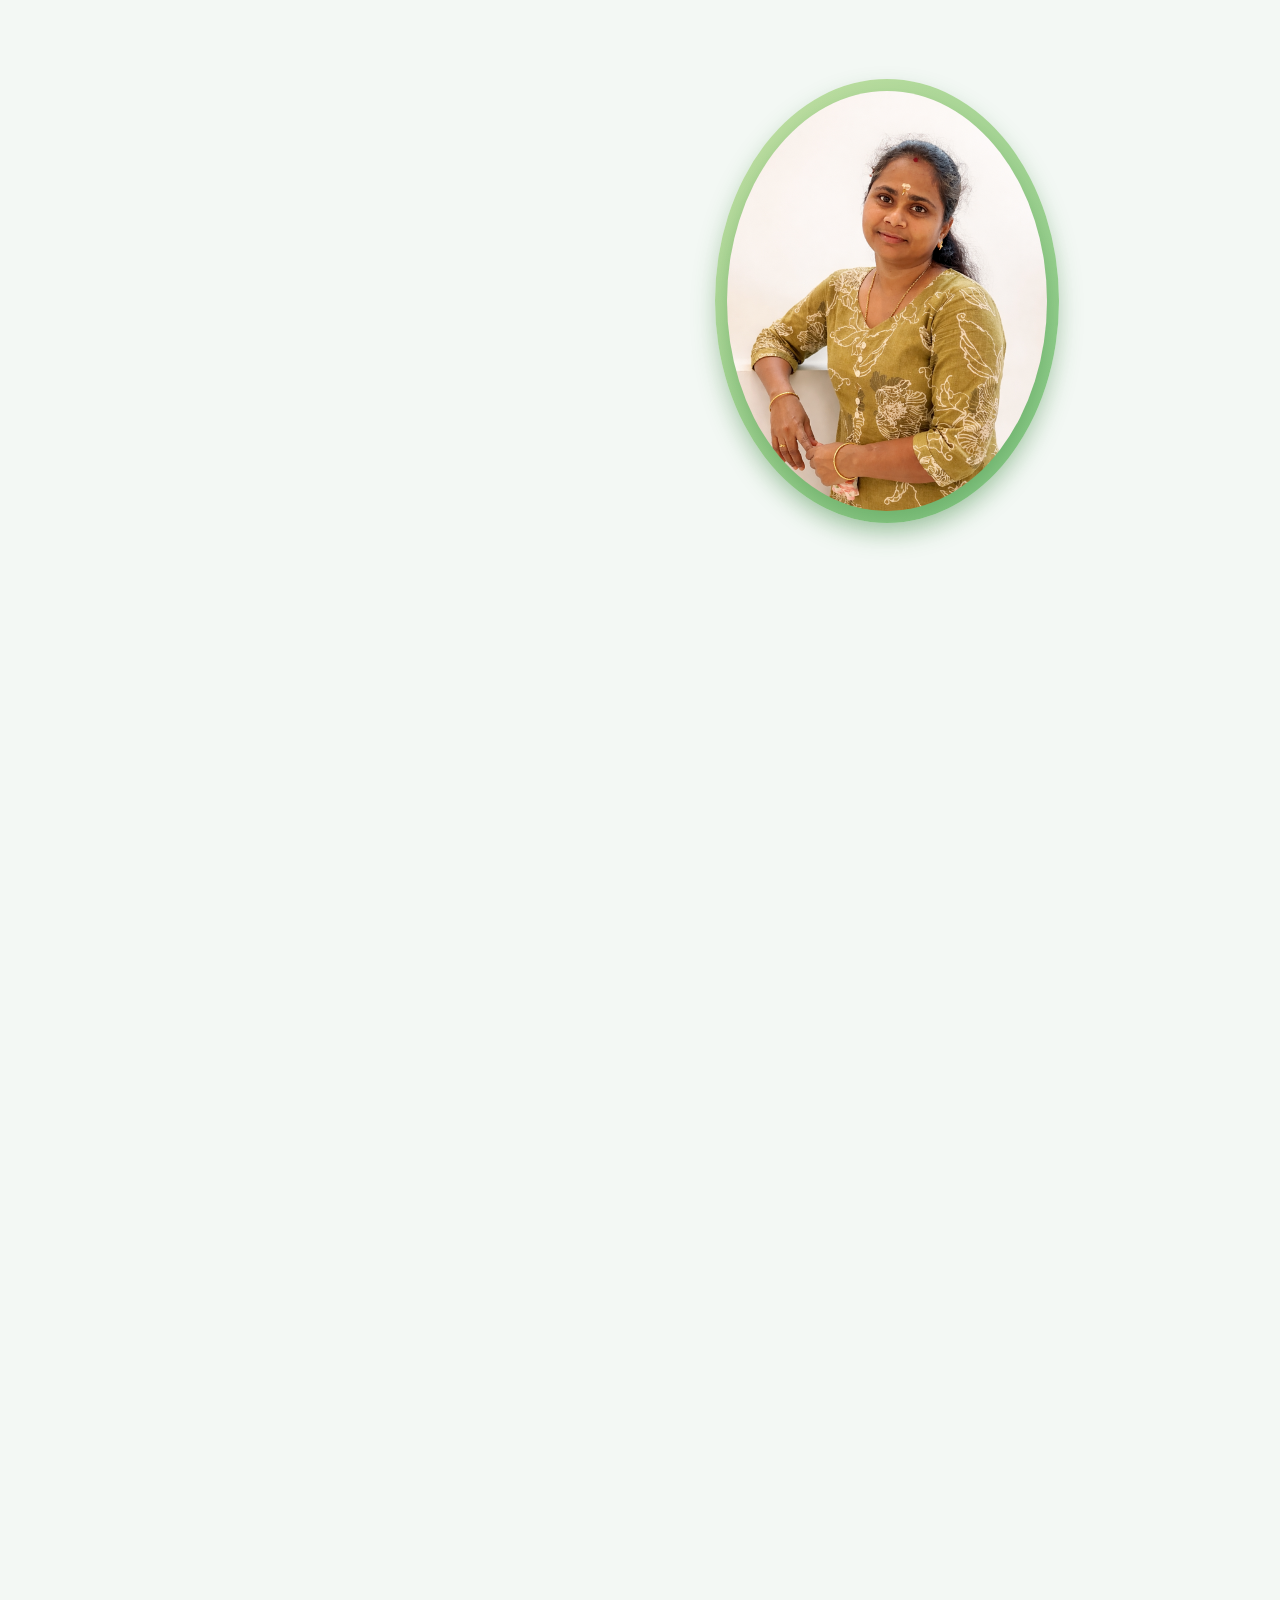
<file: index.html>
<!DOCTYPE html>
<html lang="en">
<head>
<meta charset="UTF-8">
<meta name="viewport" content="width=device-width, initial-scale=1.0">
<title>Dhana</title>

<link rel="stylesheet" href="Portfolio.css">
   <link rel="stylesheet"
      href="https://cdnjs.cloudflare.com/ajax/libs/font-awesome/6.5.2/css/all.min.css">


</head>
<body>
    
    <section id="hero">
      <div class="hero-inner">
    <header>
        
       <a href="#hero" class="header-logo">DHANA<span>.</span></a>

      
    <nav>

       <a class="nav-item" href="#hero">Home</a>
       <a class="nav-item" href="#about">About</a>
       <a class="nav-item" href="#education">Education</a>
       <a class="nav-item" href="#portfolio">Portfolio</a>
       <a class="nav-item" href="#contact">Contact</a>
           
    </nav>
    <button class="header-btn" onclick="location.href='#contact'">Let's Talk</button>
</header>
    <div class="content">
        <div class="left">
            <h3>Hi, I'm Dhanalakshmi!</h3>
            <h1>Junior <span>Developer</span></h1>
            <p>
Dhana is a Passionate about learning, building, and growing as a frontend developer.</p>
            <div class="cta-section">
               <a href="#portfolio" class="cta-1">Projects <i class="fa-solid fa-code"></i></a>
              <a href="mailto:dhanalakshmijanu2015@gmail.com" class="cta-2">Hire me <i class="fa-solid fa-arrow-up-right-from-square"></i></a>

            </div>
          
        </div>
        <div class="right">
            <div class="img-wrap">
          <img src="Dhana.png" alt="Dhanalakshmi" class="hero-img">
        </div>

        </div>
        
    </div>
    </div>
    </section>
   <section id="about">
  <h2>About Me</h2>
  <p>
    I'm Dhanalakshmi, a junior frontend developer focused on building clean,
responsive, and user-friendly web interfaces.

  </p>

  <ul>
    <li>💻 HTML, CSS, JavaScript</li>
    <li>⚛️ React</li>
    <li>🎨 Responsive Design</li>
    <li>📚 Always learning</li>
  </ul>

</section>

<section id="education" class="education">
  <h2>Education</h2>
  
  <ul>
    <li>
      <strong>DCE</strong> – Diploma in Computer Engineering (2007)
    </li>
    <li>
      <strong>BCA</strong> – Bachelor of Computer Applications (2011)
    </li>
    <li>
      <strong>B.Ed</strong> – Bachelor of Education (2012)
    </li>
    <li>
      <strong>M.Ed</strong> – Master of Education (2013)
    </li>
  </ul>
</section>





<section id="portfolio">
  <h2>My Projects</h2>

  <div class="project">
    <h3>Personal Portfolio</h3>
    <p>A responsive portfolio website using HTML & CSS.</p>
  </div>

  <div class="project">
  <h3>Little Lemon Capstone</h3>
  <p>A full-stack web application for a restaurant, built with React and CSS. It features a responsive menu, reservation system, and interactive UI to enhance user experience.</p>
</div>

   <div class="project">
  <h3>To-do List</h3>
  <p>Interactive To-Do List web app with task management, filters, and localStorage persistence built with HTML, CSS, and JavaScript.</p>
</div>
</section>

<section id="contact">
  <h2>Contact Me</h2>

  <p>Email: <a href="mailto:dhanalakshmijanu2015@gmail.com">dhanalakshmijanu2015@gmail.com</a></p>
<p>Phone: <a href="tel:+918825863815">8825863815</a></p>


  <div class="social-section">

  <a href="https://www.linkedin.com/in/dhanalakshmi-balakrishnan-a868553a2" target="_blank" rel="noopener">
    <i class="fa-brands fa-linkedin"></i>
  </a>
  <a href="https://github.com/dhanab1988" target="_blank" rel="noopener">
    <i class="fa-brands fa-github"></i>
  </a>
  <a href="mailto:dhanalakshmijanu2015@gmail.com">
    <i class="fa-solid fa-envelope"></i>
  </a>
</div>

</section>


    
    
</body>

    


</html>
</file>
<file: Portfolio.css>
* {
    outline: none;
    border: none;
    font-family: sans-serif;
}

/* Font Awesome fix */
.fa,
.fa-brands,
.fa-solid {
    font-family: "Font Awesome 6 Brands", "Font Awesome 6 Free" !important;
    font-weight: 400;
}

body {
   padding: 0;
    margin: 0;
    background-color: #f3f8f4;
}
html, body {
    margin: 0;
    padding: 0;
    overflow-x: hidden;
}

/* ================= HERO ================= */

#hero {
    min-height: 100vh;
       overflow: hidden;
       gap: 40px;
}

header {
      display: flex;
    gap: 40px;
    align-items: center;
    justify-content: space-around;
 
    animation: topIn 1.4s ease-in-out forwards;
    opacity: 0;
    animation-delay: 0.2s;
}
header nav
{
    margin-left: 80px;
}

.header-logo {
    text-decoration: none;
    cursor: pointer;
    font-size: 32px;
    font-weight: 800;
    text-transform: uppercase;
    color: rgba(43, 58, 85, 0.9);
    letter-spacing: 0.2rem;
}

.header-logo span {
    font-size: 40px;
    color: #2e7d32;
    line-height: 0.2;

}

nav {
    
    flex: 1;
    display: flex;
    gap: 40px;
    padding: 20px;
}

.nav-item {
   
    font-size: 22px;
    letter-spacing: .1rem;
    font-weight: 600;
    color: grey;
    text-decoration: none;
    transition: 0.3s;
}

.nav-item:hover {
    color: #2e7d32;
    transform: scale(1.1);
}

.header-btn {
    font-size: 18px;
    font-weight: 600;
    background-color: #2e7d32;
    color: white;
    height: 45px;
    width: 150px;
    border-radius: 5px;
    cursor: pointer;
    transition: 0.3s;
    letter-spacing: 0.1rem;
}

.header-btn:hover {
    background-color: #1b5e20;
}
.hero-inner {
    max-width: 1200px;
    margin: auto;
    padding: 0 20px;
   
}


/* ================= CONTENT ================= */

.content {
     display: grid;
    grid-template-columns: 1fr 1fr;
    align-items: center;
    column-gap: 150px;   /* 👈 controls left-right space */
    row-gap: 60px;
}


.left {
    display: flex;
    flex-direction: column;
     
}

.content h3 {
    font-size: 3rem;
    color: rgba(43, 58, 85, 0.9);
    text-shadow: 1px 1px #66bb6a;
    animation: bottomIn 1s ease forwards;
    opacity: 0;
}

.content h1 {
    font-size: 5.5rem;
    font-weight: 800;
    color: rgba(43, 58, 85, 0.9);
    letter-spacing: 5px;
    margin: -25px 0;
    text-shadow: 2px 2px #1b5e20;
    animation: bottomIn 1.3s ease forwards;
    opacity: 0;
}

.content h1 span {
    color: #2e7d32;
}

.content p {
    padding-top: 20px;
    font-family: 'Poppins', sans-serif;

    font-size: 1.2rem;
    font-style: italic;
    line-height: 1.5;
    color: grey;
    animation: bottomIn 1.2s ease forwards;
    opacity: 0;
}

/* ================= CTA ================= */

.cta-section {
    display: flex;
    gap: 40px;
    animation: bottomIn 1.4s ease forwards;
    opacity: 0;
}

.cta-section .cta-1{
    display: inline-flex;  
    font-size: 20px;
    width: 150px;
    align-items: center;
    justify-content: center;
    gap: 8px;                   /* space between text and icon */
    padding: 10px 20px;         /* button size */
    background-color: #2b3a55;  /* button color */
    color: white;               /* text color */
    border: none;               /* remove border */
    border-radius: 8px;         /* rounded corners */
    text-decoration: none;      /* remove underline for links */
    cursor: pointer;            /* pointer on hover */
    transition: 0.3s;
   box-shadow: 0 5px 5px rgba(46, 125, 50, 0.4);
}
.cta-section .cta-2{
    display: inline-flex;  
    font-size: 20px;
    width: 150px;
    align-items: center;
    justify-content: center;
    gap: 8px;                   /* space between text and icon */
    padding: 10px 20px;         /* button size */
   color: #2b3a55;               /* text color */
    border: #2b3a55 solid ;               /* remove border */
    border-radius: 8px;         /* rounded corners */
    text-decoration: none;      /* remove underline for links */
    cursor: pointer;            /* pointer on hover */
    transition: 0.3s;
   box-shadow: 0 5px 5px rgba(46, 125, 50, 0.4);
}

.cta-section a:hover {
    background-color: #2e7d32;
    color: white;
    border: none;
    transform: scale(1.05);
}


/* ================= HERO IMAGE FIX ================= */

.img-wrap {
    width: 320px;
    height: 420px;
    border-radius: 50%;
    padding: 12px;
    background: linear-gradient(135deg, #c5e1a5, #81c784);
    display: flex;
    align-items: center;
    justify-content: center;
    box-shadow: 0 12px 25px rgba(46, 125, 50, 0.25);
}

.img-wrap img {
    width: 100%;
    height: 100%;
    object-fit: cover;
    border-radius: 50%;
    background: #fff;
}


.hero-img {
    width: 100%;
    height: 100%;
    object-fit: cover;     /* VERY IMPORTANT */
    border-radius: 50% / 40%;
    box-shadow: 0 12px 25px rgba(46, 125, 50, 0.35);
    animation: imgIn 1.4s ease forwards;
    .hero-img {
    filter: brightness(1.03) contrast(1.02);
}
}


/* ================= SECTIONS ================= */

section:not(#hero) {
    padding: 10px 20px;
    animation: bottomIn 1.2s ease forwards;
    opacity: 0;
}

section h2 {
    font-size: 3rem;
    color: rgba(43, 58, 85, 0.9);
    text-shadow: 1px 1px #66bb6a;
}

section p {
    font-size: 1.3rem;
    color: grey;
    max-width: 800px;
}

/* ================= ABOUT ================= */
#about p
{
    font-size: 1.2rem;
    line-height: 1.5;
}

#about li {
    
    list-style: none;
    font-size: 1.2rem;
    padding: 20px 30px;
    background-color: rgba(43, 58, 85, 0.9);
    color: white;
    border-radius: 30px;
    margin-bottom: 10px;
    max-width: 500px;
    width: 80%;
}

/* ==================EDUCATION ================== */

#education ul {
    padding: 20px;

    margin-bottom: 50px;
}

#education li {
    list-style: none;
    font-size: 1.2rem;
    padding: 20px 30px;
    background-color: rgba(43, 58, 85, 0.9);
    color: white;
    border-radius: 30px;
    margin-bottom: 10px;
     max-width: 500px;
    width: 80%;
    box-shadow: 0 5px 10px rgba(46, 125, 50, 0.25);
    transition: 0.3s;
}

#education li strong {
    color: #66bb6a;
    letter-spacing: 0.05rem;
}

#education li:hover {
    transform: translateX(8px);
}



/* ================= PORTFOLIO ================= */

#portfolio .project {
    color:#2b3a55;
    background: rgba(46, 125, 50, 0.06);
    padding: 10px;
    border-radius: 10px;
    margin-bottom: 10px;
}
.project p
{
    font-size: 1rem;
    line-height: 1.5;
}

/* ================= CONTACT ================= */

#contact p {
    font-size: 1.1rem;
}

/* ================= SOCIAL ================= */

.social-section {
    display: flex;
    justify-content: center;
    gap: 50px;
    margin-top: 40px;
}
.social-section a {
    text-decoration: none;
}

.social-section i {
    height: 40px;
    width: 40px;
    border: 2px solid rgba(43, 58, 85, 0.9);
    border-radius: 50%;
    display: flex;
    align-items: center;
    justify-content: center;
    color: rgba(43, 58, 85, 0.9);
    transition: 0.3s;
}

.social-section i:hover {
    color: #2e7d32;
    border-color: #2e7d32;
    transform: scale(1.1);
}

/* ================= ANIMATIONS ================= */

@keyframes bottomIn {
    from { transform: translateY(250px); }
    to { transform: translateY(0); opacity: 1; }
}

@keyframes topIn {
    from { transform: translateY(-100px); }
    to { transform: translateY(0); opacity: 1; }
}

@keyframes imgIn {
    from { transform: translateY(250px) scale(0.8); }
    to { transform: translateY(0); opacity: 1; }
}

/* ================= RESPONSIVE ================= */

/* ================= RESPONSIVE (ALL SECTIONS) ================= */

@media screen and (max-width: 768px) {

    /* About & Education lists */
    #about ul,
    #education ul {
        display: flex;
        flex-direction: column;
        align-items: center;
        padding: 0;
    }

    #about li,
    #education li {
        font-size: 1.1rem;
        padding: 18px 22px;
        text-align: center;
    }

    /* Section headings */
    section h2,
    section h3 {
        font-size: 2.2rem;
        text-align: center;
    }

    /* Portfolio cards */
    #portfolio .project {
        padding: 15px;
    }

    /* Contact text */
    #contact p {
        text-align: center;
        font-size: 1.05rem;
    }

    /* Social icons */
    .social-section {
        gap: 30px;
        flex-wrap: wrap;
    }
    .img-wrap {
    width: 260px;
    height: 340px;
    margin: 30px auto;
  }
}

/* ================= EXTRA SMALL DEVICES ================= */

@media screen and (max-width: 428px) {

    section h2,
    section h3 {
        font-size: 2rem;
    }

    #about li,
    #education li {
        font-size: 1rem;
        border-radius: 20px;
    }

    .social-section i {
        height: 36px;
        width: 36px;
    }
}
</file>
